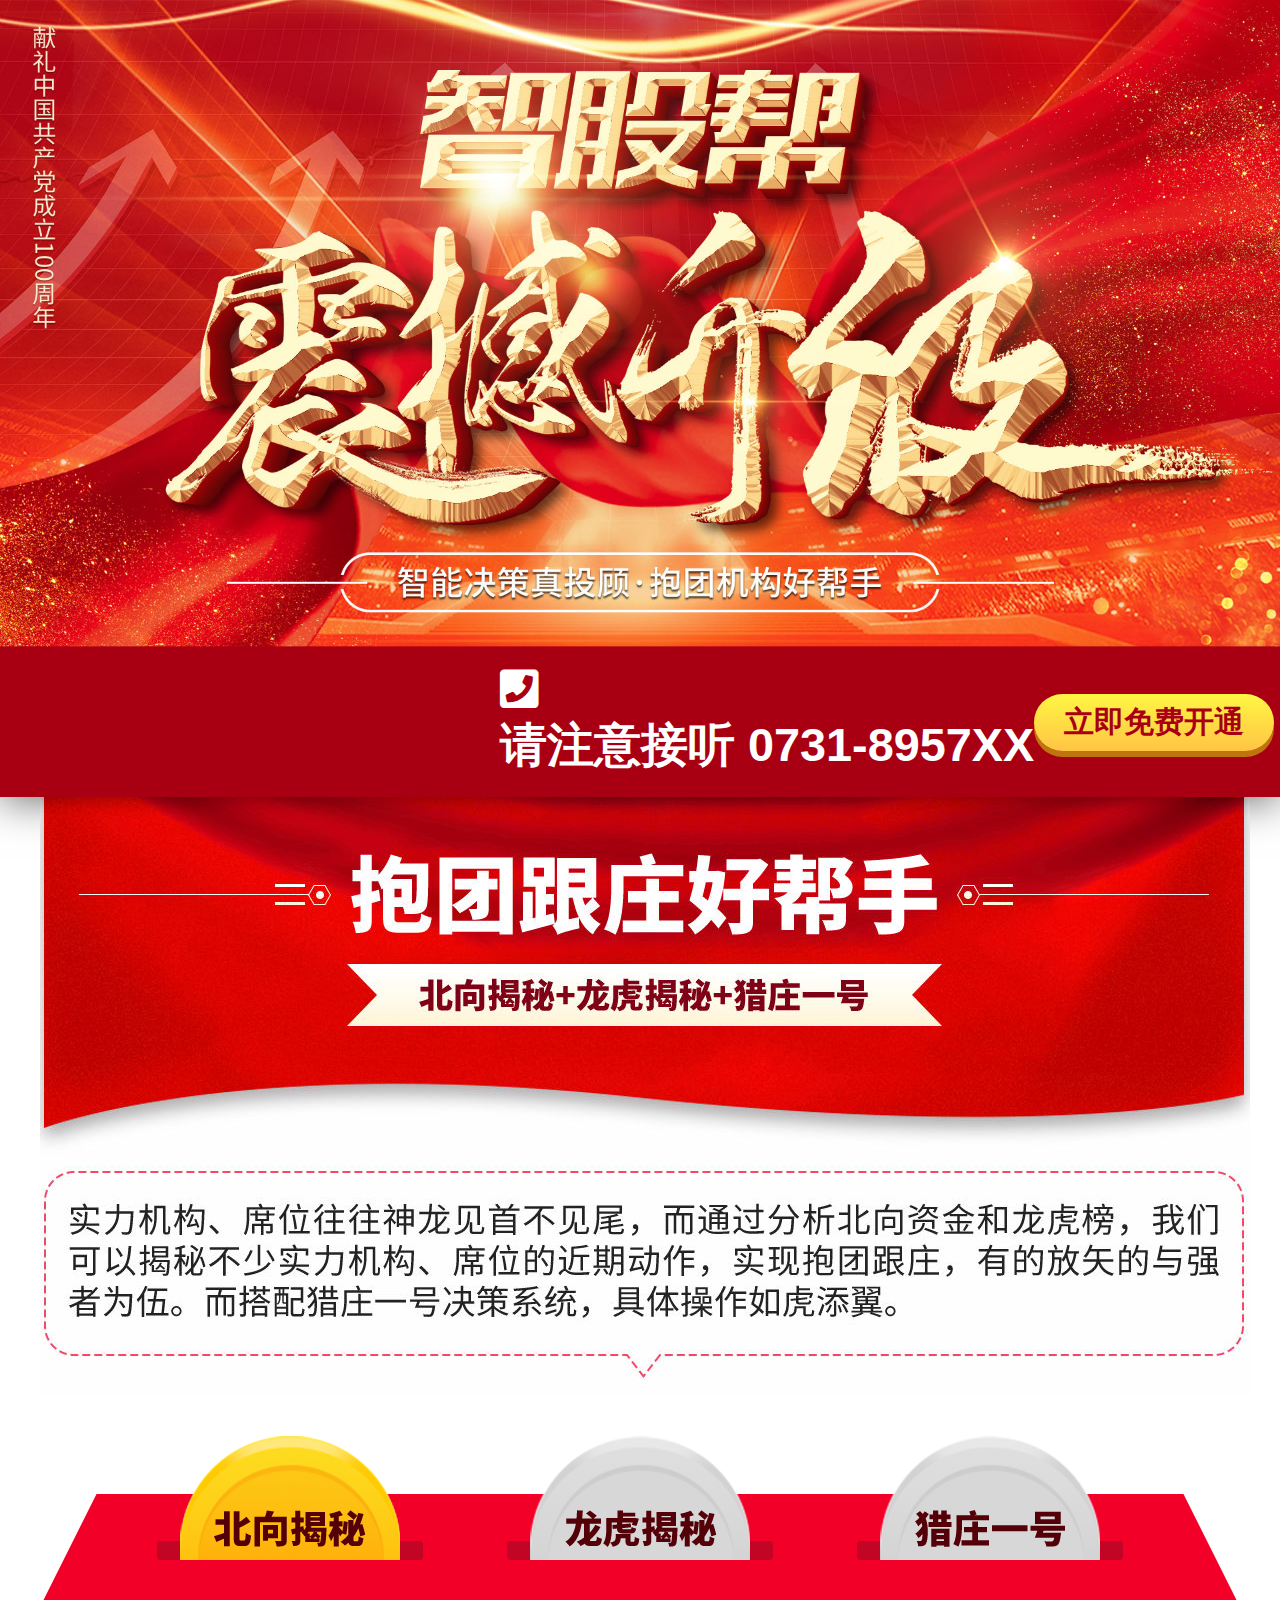
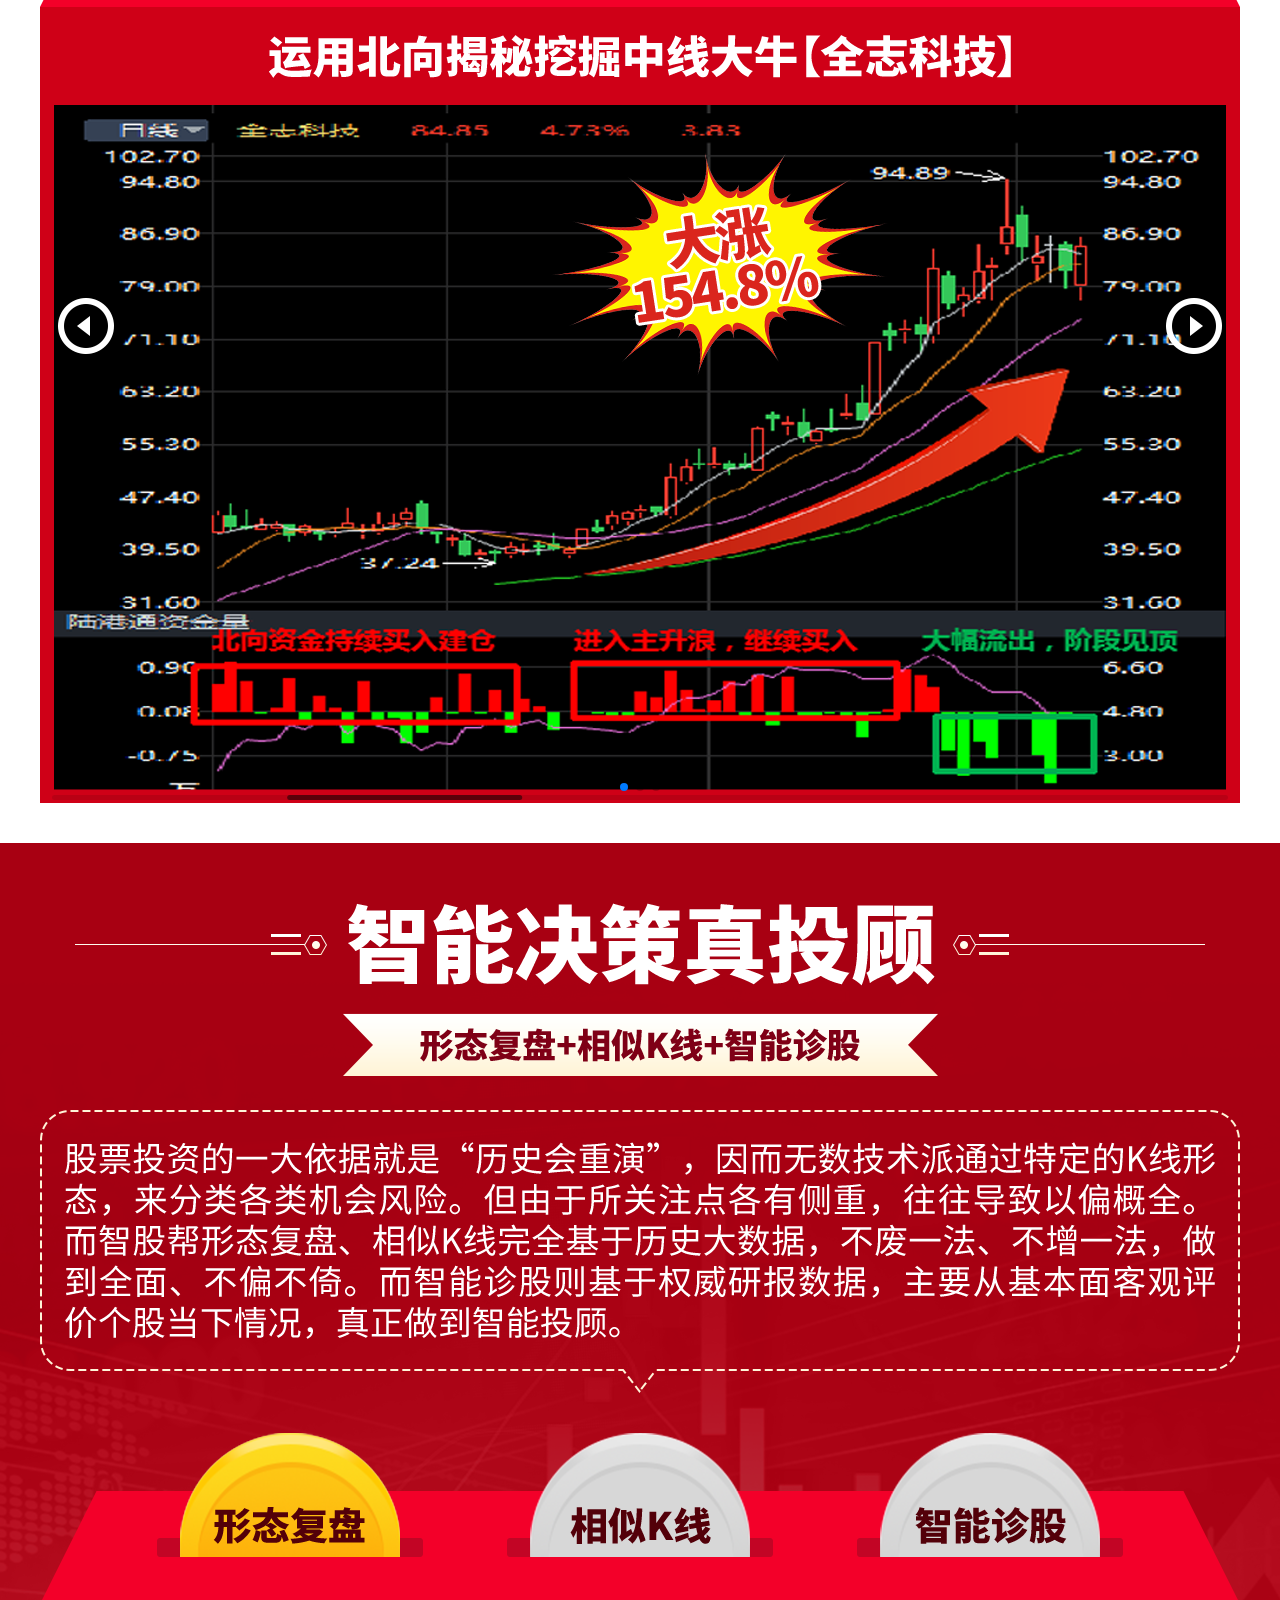
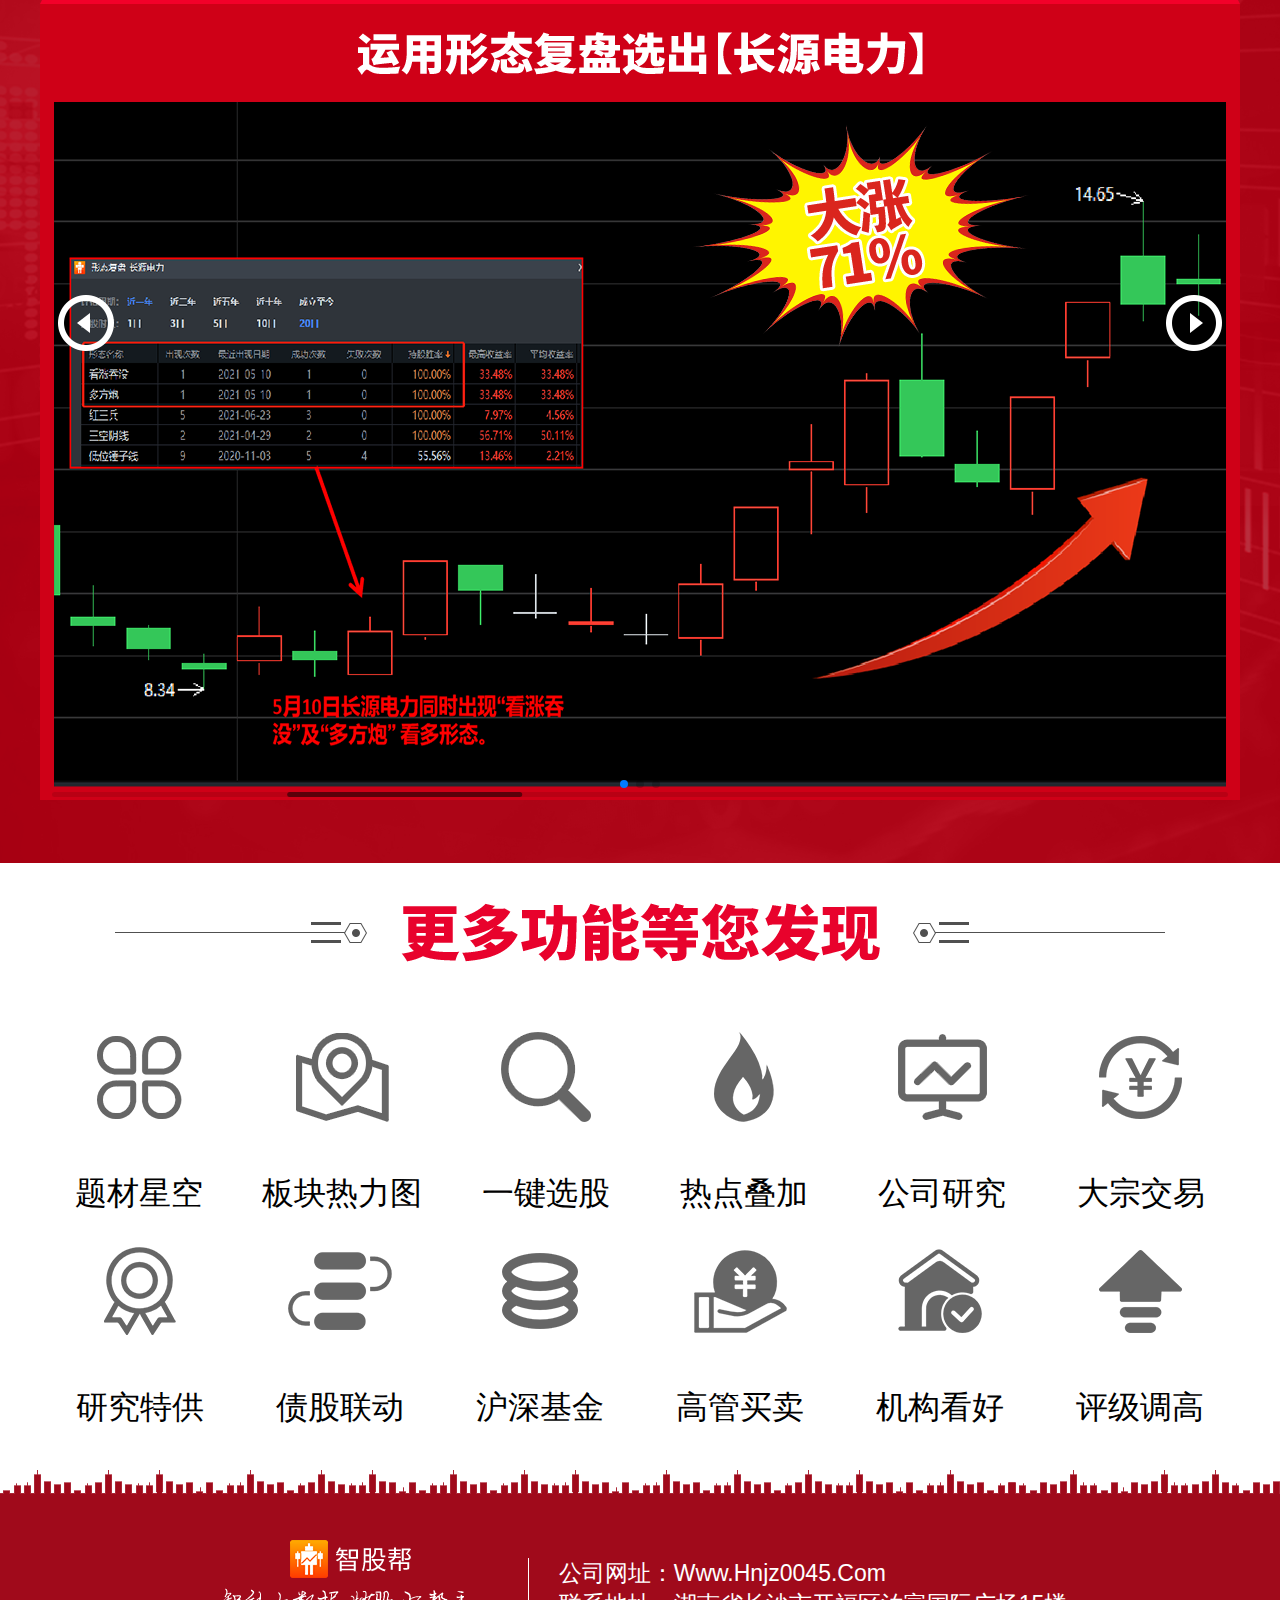
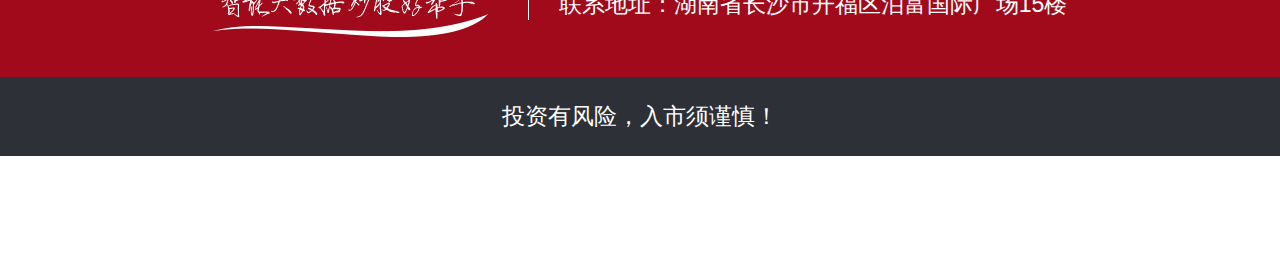
<file: 智股帮全面神级/index.html>
<!DOCTYPE html>
<html lang="en">
<head>
    <meta charset="UTF-8">
    <title>Title</title>
    <link href="https://cdn.bootcdn.net/ajax/libs/font-awesome/5.15.3/css/all.min.css" rel="stylesheet">
    <!--    <link href="https://cdn.bootcdn.net/ajax/libs/animate.css/4.1.1/animate.min.css" rel="stylesheet">-->
    <link href="css/animate.min.css" rel="stylesheet">
    <link href="css/swiper.min.css" rel="stylesheet">
    <link href="css/style.css" rel="stylesheet">
    <script src="js/jquery-1.11.3.min.js"></script>
    <script src="js/swiper.min.js"></script>

</head>
<body style="height: 3000px">
<div class="banner">
    <div class="banner-box">
        <img alt="" src="images/banner.jpg">
    </div>
    <div class="banner-phone">
        <div class="left animated fadeInUp">
            <i class="fas fa-phone-square "></i>
            <h3 class="">请注意接听 <span>0731-8957XX</span></h3>
        </div>
        <div class="right animated fadeInUp">
            <a class="btn" href="#">立即免费开通</a>
        </div>

    </div>
</div>
<!--banner ends-->
<!--text starts-->
<section>
    <div class="text-box w1200">
        <img alt="" src="images/text.jpg">
    </div>
</section>
<section class="slide-one w1200">
    <div class=" swiper-container">
        <div class="swiper-wrapper ">
            <div class="swiper-slide"><img alt="" src="images/slideone1.png"></div>
            <div class="swiper-slide"><img alt="" src="images/slideone2.png"></div>
            <div class="swiper-slide"><img alt="" src="images/slideone3.png"></div>
        </div>
        <!-- 如果需要分页器 -->
        <div class="swiper-pagination"></div>

        <!-- 如果需要导航按钮 -->
        <div class="swiper-button-prev"></div>
        <div class="swiper-button-next"></div>
        <!-- 如果需要滚动条 -->
        <div class="swiper-scrollbar"></div>
    </div>
</section>

<section class="block-2">
    <div class="container w1200">
        <div class="header">
            <img alt="" src="images/header.png">
        </div>
        <div class="slide-two">
            <div class=" swiper-container">
                <div class="swiper-wrapper ">
                    <div class="swiper-slide"><img alt="" src="images/slidetwo1.png"></div>
                    <div class="swiper-slide"><img alt="" src="images/slidetwo2.png"></div>
                    <div class="swiper-slide"><img alt="" src="images/slidetwo3.png"></div>
                </div>
                <!-- 如果需要分页器 -->
                <div class="swiper-pagination"></div>

                <!-- 如果需要导航按钮 -->
                <div class="swiper-button-prev"></div>
                <div class="swiper-button-next"></div>
                <!-- 如果需要滚动条 -->
                <div class="swiper-scrollbar"></div>
            </div>
        </div>
    </div>
</section>

<section class="block-3">
    <div class="container w1200">
        <div class="header">
            <img alt="" src="images/block-3-header.png">
        </div>
        <div class="content">
            <ul>
                <li>
                    <i></i>
                    <span>题材星空</span>
                </li>
                <li>
                    <i></i>
                    <span>板块热力图</span>
                </li>
                <li>
                    <i></i>
                    <span>一键选股</span>
                </li>
                <li>
                    <i></i>
                    <span>热点叠加</span>
                </li>
                <li>
                    <i></i>
                    <span>公司研究</span>
                </li>
                <li>
                    <i></i>
                    <span>大宗交易</span>
                </li>
            </ul>
            <ul>
                <li>
                    <i></i>
                    <span>研究特供</span>
                </li>
                <li>
                    <i></i>
                    <span>债股联动</span>
                </li>
                <li>
                    <i></i>
                    <span>沪深基金</span>
                </li>
                <li>
                    <i></i>
                    <span>高管买卖</span>
                </li>
                <li>
                    <i></i>
                    <span>机构看好</span>
                </li>
                <li>
                    <i></i>
                    <span>评级调高</span>
                </li>
            </ul>
        </div>

    </div>

</section>
<footer>
    <div class="top-bg">

    </div>
    <div class="middle-bg">
        <div class="container w1200">

            <div class="header">
                <div class="left">
                    <div class="logo">
                        <img alt="" src="images/logo-zgb.png">
                    </div>
                </div>
                <div class="right">
                    <p>公司网址：www.hnjz0045.com</p>
                    <p>联系地址：湖南省长沙市开福区泊富国际广场15楼</p>
                </div>
            </div>

        </div>
    </div>
    <div class="bottom-bg">投资有风险，入市须谨慎！</div>
    <div style="height: 112px;opacity: 0"></div>
</footer>
<div class="fix-bg" id="fix-bg">
    <img src="images/fix-bg.png" alt="">
    <a href="#" class="btn">立即免费开通</a>
</div>
<script>
    $(window).scroll(function(){
        var scrollTop = $(this).scrollTop();
        // alert(scrollTop);
        console.log(scrollTop)

        var scrollHeight = $(document).height();
        console.log(scrollHeight)

        var windowHeight = $(this).height();
        console.log(windowHeight)
        if(scrollTop + windowHeight == scrollHeight){
            alert("已经到最底部了！");
        }
    });
</script>
<!--text end-->
<script>

    var mySwiper = new Swiper('.swiper-container', {
        // direction: 'vertical', // 垂直切换选项
        loop: true, // 循环模式选项

        // 如果需要分页器
        pagination: {
            el: '.swiper-pagination',
        },

        // 如果需要前进后退按钮
        navigation: {
            nextEl: '.swiper-button-next',
            prevEl: '.swiper-button-prev',
        },

        // 如果需要滚动条
        scrollbar: {
            el: '.swiper-scrollbar',
        },
        autoplay: true

    })
</script>
</body>
</html>
</file>
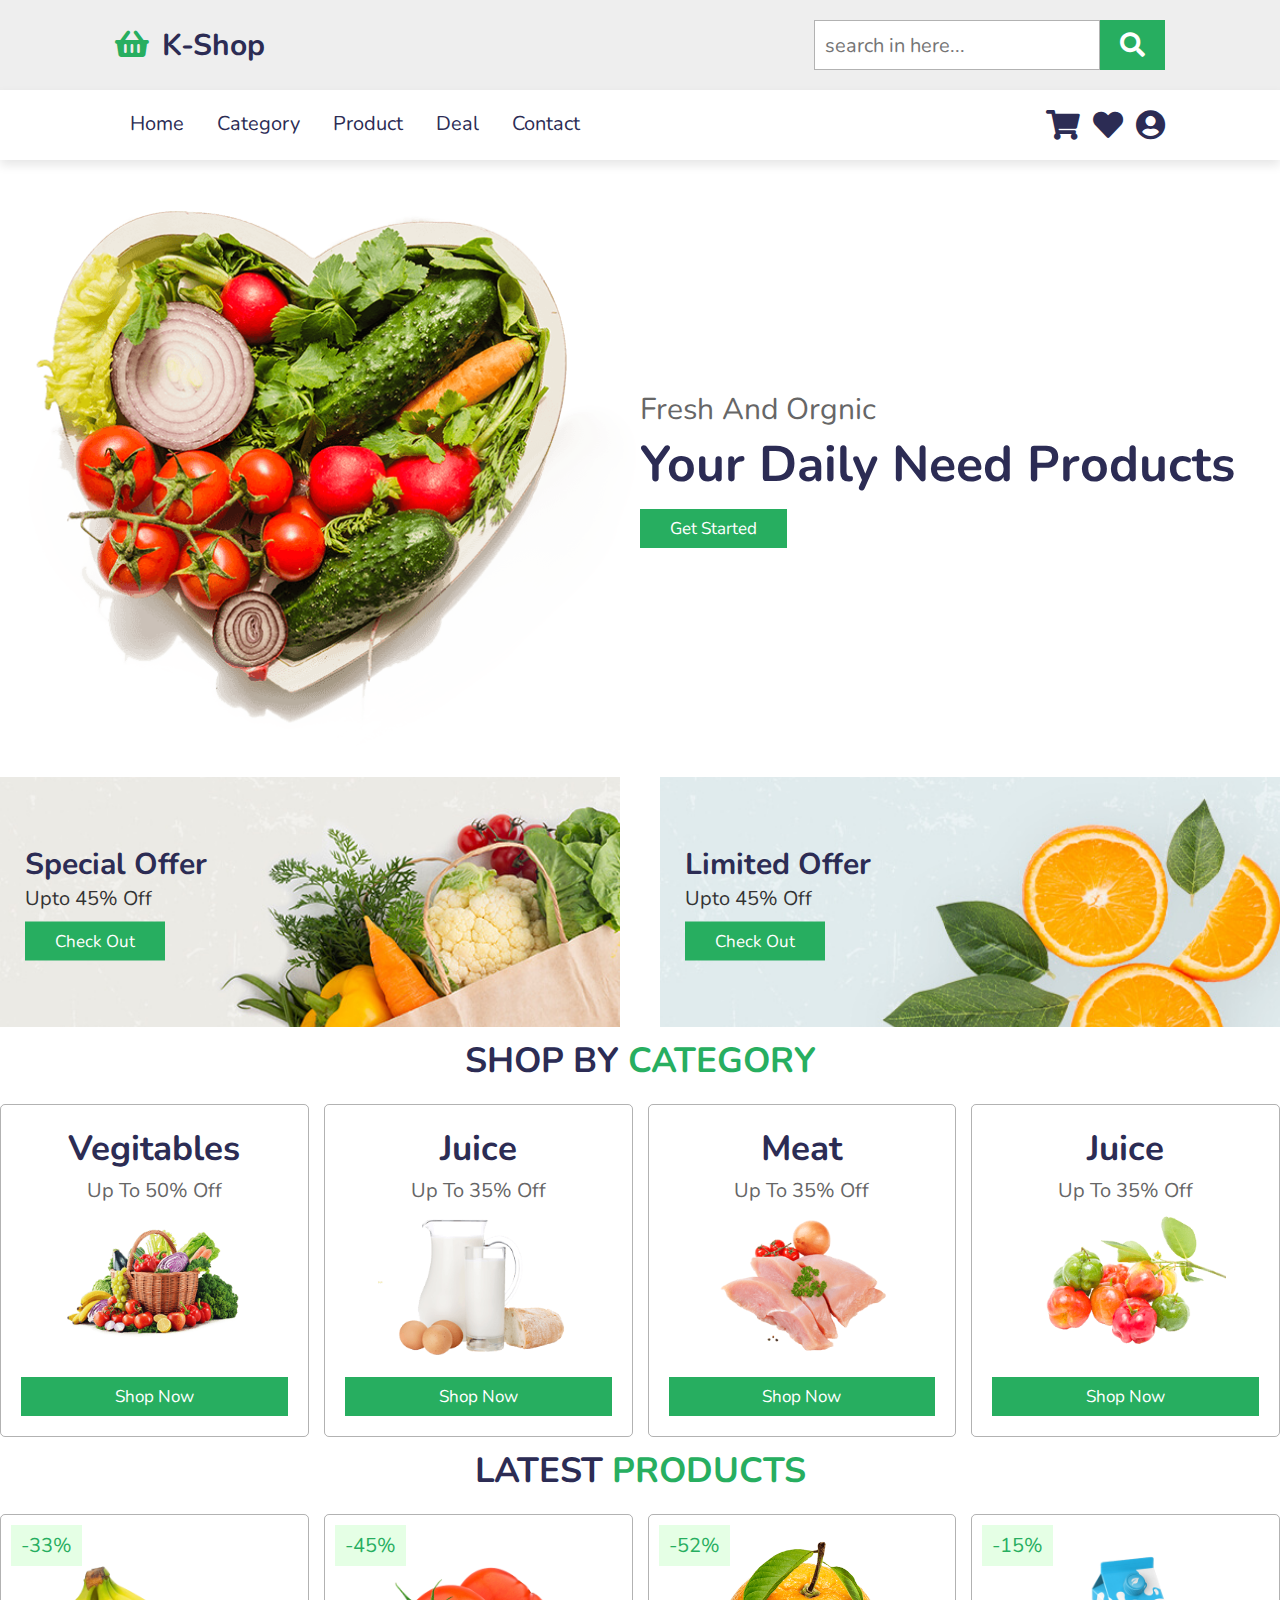
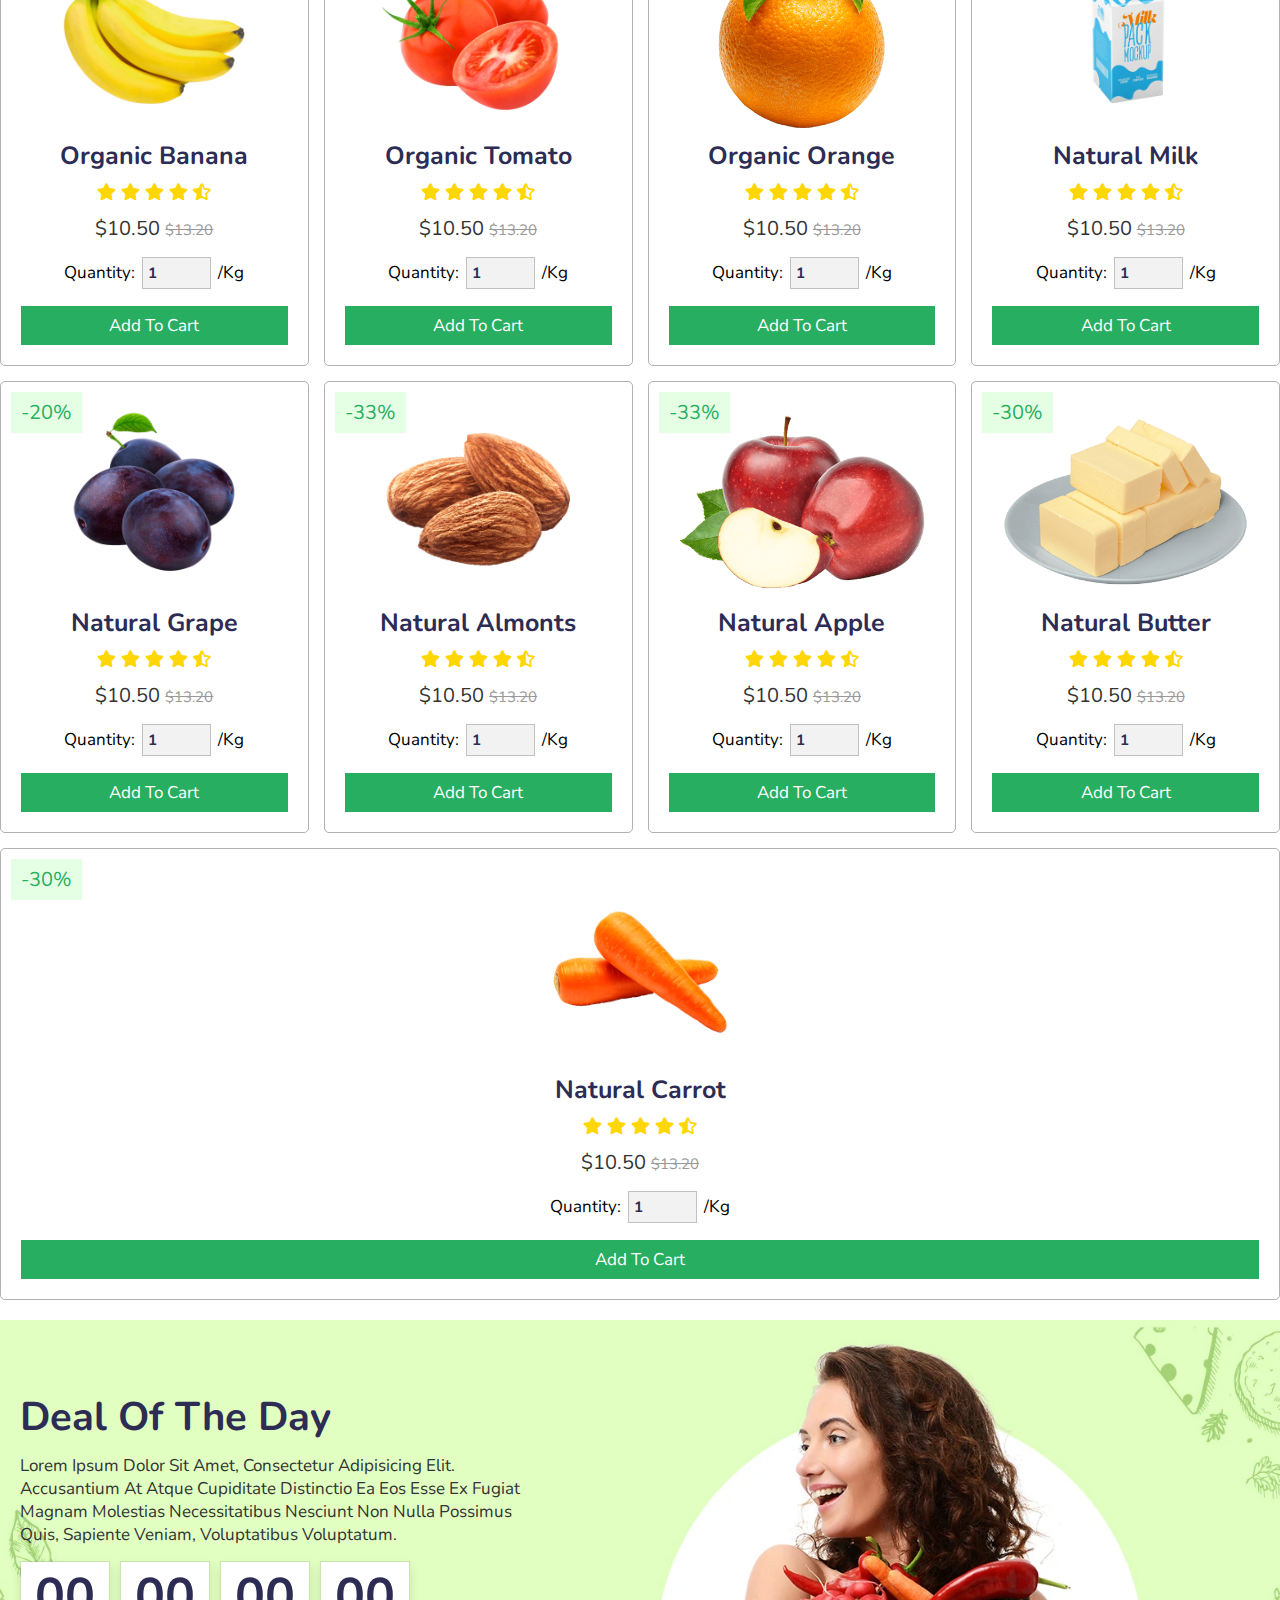
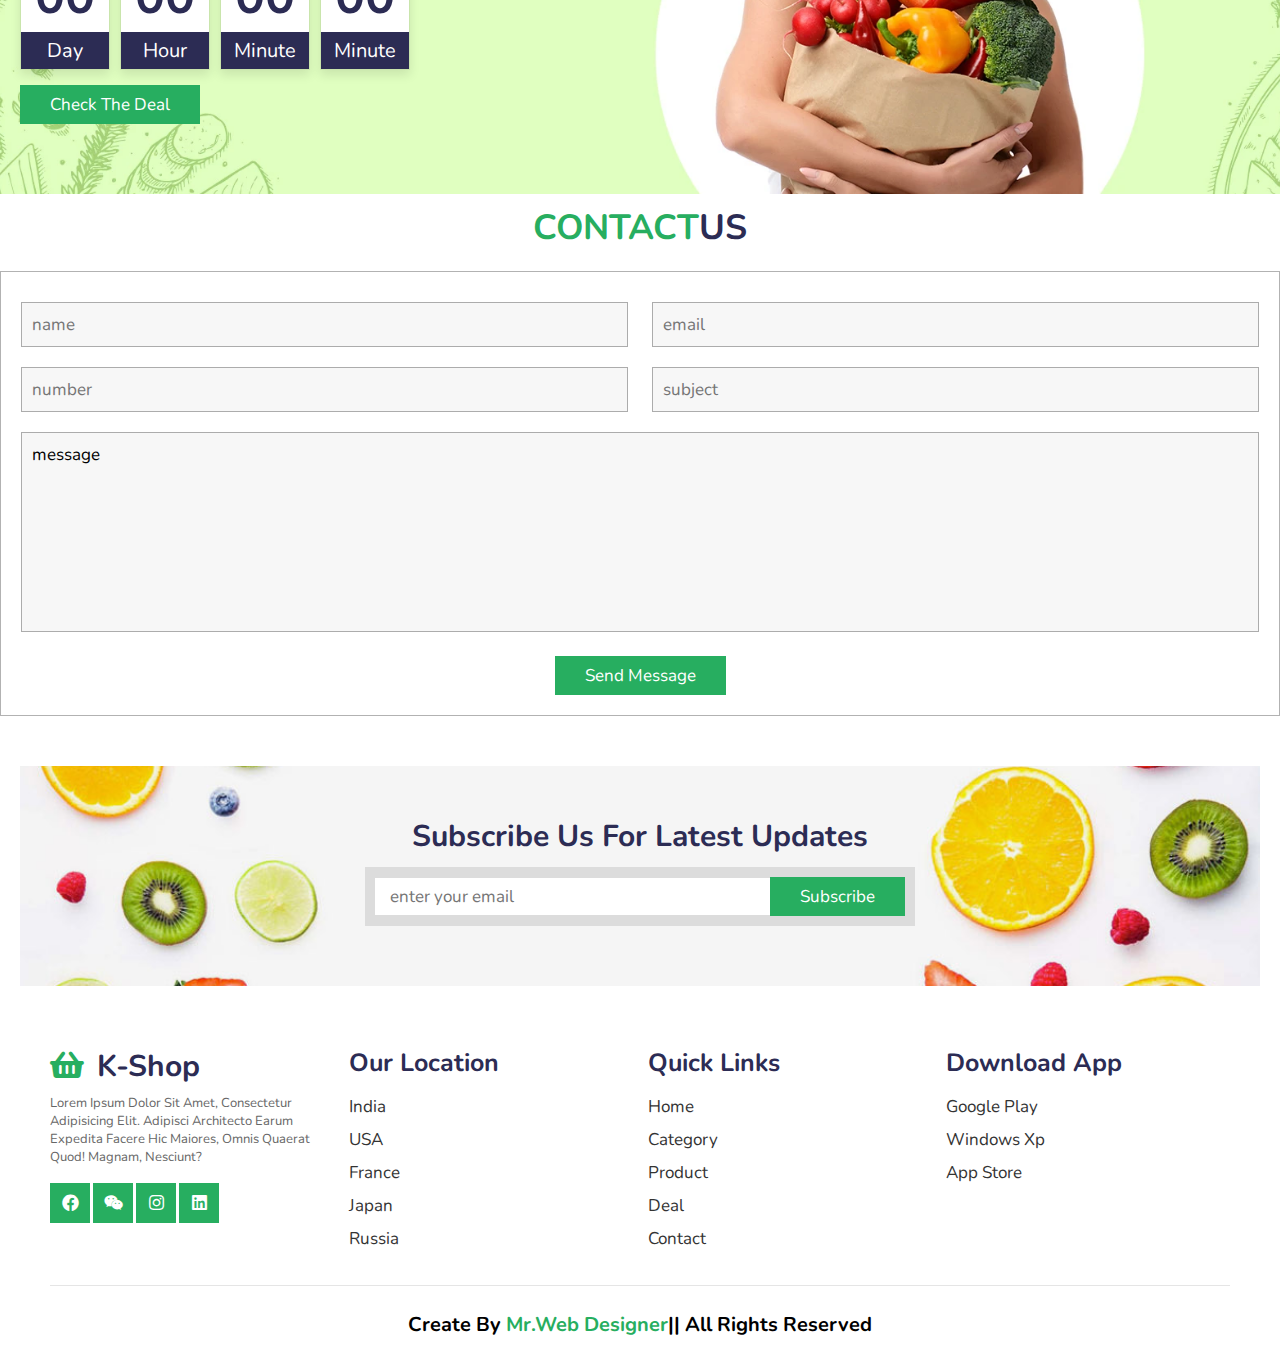
<file: 网上杂货铺/index.html>
<!doctype html>
<html lang="en">
<head>
    <meta charset="UTF-8">
    <meta content="width=device-width, user-scalable=no, initial-scale=1.0, maximum-scale=1.0, minimum-scale=1.0"
          name="viewport">
    <meta content="ie=edge" http-equiv="X-UA-Compatible">
    <title>网上杂货铺</title>
    <!--    font awesome cdn link-->
    <link href="https://cdn.bootcdn.net/ajax/libs/font-awesome/5.15.3/css/all.min.css" rel="stylesheet">
    <!--    自定义 css 样式-->
    <link href="css/style.css" rel="stylesheet">
</head>
<body>
<!--header section starts-->
<div class="header-1">
    <a class="logo" href="#"><i class="fas fa-shopping-basket"></i> K-shop</a>
    <form action="" class="search-box-container">
        <input id="search-box" placeholder="search in here..." type="search">
        <label class="fas fa-search" for="search-box"></label>
    </form>
</div>
<div class="header-2">
    <div class="fas fa-bars" id="menu-bar"></div>
    <nav class="navbar">
        <a href="#home">home</a>
        <a href="#category">category</a>
        <a href="#product">product</a>
        <a href="#deal">deal</a>
        <a href="#contact">contact</a>
    </nav>
    <div class="icons">
        <a class="fas fa-shopping-cart" href="#"></a>
        <a class="fas fa-heart" href="#"></a>
        <a class="fas fa-user-circle" href="#"></a>
    </div>
</div>
<!--header section ends-->

<!--home section starts-->
<section class="home" id="home">
    <div class="image">
        <img alt="" src="images/home-img.png">
    </div>
    <div class="content">
        <span>fresh and orgnic</span>
        <h3>your daily need products</h3>
        <a class="btn" href="#">get started</a>
    </div>
</section>
<!--home section ends-->
<!--banner section starts-->
<section class="banner-container ">
    <div class="banner">
        <img alt="" class="" src="images/banner-1.jpg">
        <div class="content ">
            <h3>
                special offer
            </h3>
            <p>
                upto 45% off
            </p>
            <a class="btn" href="#">check out</a>
        </div>
    </div>
    <div class="banner">
        <img alt="" class="" src="images/banner-2.jpg">
        <div class="content ">
            <h3>
                limited offer
            </h3>
            <p>
                upto 45% off
            </p>
            <a class="btn" href="#">check out</a>
        </div>
    </div>
</section>
<!--banner section ends-->
<!--category section starts-->
<section class="category" id="category">
    <h1 class="heading">shop by <span>category</span></h1>
    <div class="box-container">
        <div class="box">
            <h3>vegitables</h3>
            <p>up to 50% off</p>
            <img src="images/category-1.png" alt="">
            <a href="" class="btn" >shop now</a>
        </div>
        <div class="box">
            <h3>juice</h3>
            <p>up to 35% off</p>
            <img alt="" src="images/category-2.png">
            <a class="btn" href="">shop now</a>
        </div>
        <div class="box">
            <h3>meat</h3>
            <p>up to 35% off</p>
            <img alt="" src="images/category-3.png">
            <a class="btn" href="">shop now</a>
        </div>
        <div class="box">
            <h3>juice</h3>
            <p>up to 35% off</p>
            <img alt="" src="images/category-4.png">
            <a class="btn" href="">shop now</a>
        </div>
    </div>
</section>
<!--category section ends-->
<!--product section starts-->
<section class="product" id="product">
    <h1 class="heading">latest <span>products</span></h1>
    <div class="box-container">
        <div class="box">
            <span class="discount">-33%</span>
            <div class="icons">
                <a href="#" class="fas fa-heart"></a>
                <a href="#" class="fas fa-share"></a>
                <a href="#" class="fas fa-eye"></a>
            </div>
            <img src="images/product-1.png" alt="">
            <h3>organic banana</h3>
            <div class="star">
                <i class="fas fa-star"></i>
                <i class="fas fa-star"></i>
                <i class="fas fa-star"></i>
                <i class="fas fa-star"></i>
                <i class="fas fa-star-half-alt"></i>
            </div>
            <div class="price">$10.50 <span>$13.20</span> </div>
            <div class="quantity">
                <span>quantity: </span>
                <input type="number" min="1" max="100" value="1">
                <span>/kg </span>
            </div>
            <a href="" class="btn">add to cart</a>
        </div>
        <div class="box">
            <span class="discount">-45%</span>
            <div class="icons">
                <a class="fas fa-heart" href="#"></a>
                <a class="fas fa-share" href="#"></a>
                <a class="fas fa-eye" href="#"></a>
            </div>
            <img alt="" src="images/product-2.png">
            <h3>organic tomato</h3>
            <div class="star">
                <i class="fas fa-star"></i>
                <i class="fas fa-star"></i>
                <i class="fas fa-star"></i>
                <i class="fas fa-star"></i>
                <i class="fas fa-star-half-alt"></i>
            </div>
            <div class="price">$10.50 <span>$13.20</span></div>
            <div class="quantity">
                <span>quantity: </span>
                <input max="100" min="1" type="number" value="1">
                <span>/kg </span>
            </div>
            <a class="btn" href="">add to cart</a>
        </div> <div class="box">
            <span class="discount">-52%</span>
            <div class="icons">
                <a class="fas fa-heart" href="#"></a>
                <a class="fas fa-share" href="#"></a>
                <a class="fas fa-eye" href="#"></a>
            </div>
            <img alt="" src="images/product-3.png">
            <h3>organic orange</h3>
            <div class="star">
                <i class="fas fa-star"></i>
                <i class="fas fa-star"></i>
                <i class="fas fa-star"></i>
                <i class="fas fa-star"></i>
                <i class="fas fa-star-half-alt"></i>
            </div>
            <div class="price">$10.50 <span>$13.20</span></div>
            <div class="quantity">
                <span>quantity: </span>
                <input max="100" min="1" type="number" value="1">
                <span>/kg </span>
            </div>
            <a class="btn" href="">add to cart</a>
        </div>
        <div class="box">
            <span class="discount">-15%</span>
            <div class="icons">
                <a class="fas fa-heart" href="#"></a>
                <a class="fas fa-share" href="#"></a>
                <a class="fas fa-eye" href="#"></a>
            </div>
            <img alt="" src="images/product-4.png">
            <h3>natural milk</h3>
            <div class="star">
                <i class="fas fa-star"></i>
                <i class="fas fa-star"></i>
                <i class="fas fa-star"></i>
                <i class="fas fa-star"></i>
                <i class="fas fa-star-half-alt"></i>
            </div>
            <div class="price">$10.50 <span>$13.20</span></div>
            <div class="quantity">
                <span>quantity: </span>
                <input max="100" min="1" type="number" value="1">
                <span>/kg </span>
            </div>
            <a class="btn" href="">add to cart</a>
        </div>
        <div class="box">
            <span class="discount">-20%</span>
            <div class="icons">
                <a class="fas fa-heart" href="#"></a>
                <a class="fas fa-share" href="#"></a>
                <a class="fas fa-eye" href="#"></a>
            </div>
            <img alt="" src="images/product-5.png">
            <h3>natural Grape</h3>
            <div class="star">
                <i class="fas fa-star"></i>
                <i class="fas fa-star"></i>
                <i class="fas fa-star"></i>
                <i class="fas fa-star"></i>
                <i class="fas fa-star-half-alt"></i>
            </div>
            <div class="price">$10.50 <span>$13.20</span></div>
            <div class="quantity">
                <span>quantity: </span>
                <input max="100" min="1" type="number" value="1">
                <span>/kg </span>
            </div>
            <a class="btn" href="">add to cart</a>
        </div>
        <div class="box">
            <span class="discount">-33%</span>
            <div class="icons">
                <a class="fas fa-heart" href="#"></a>
                <a class="fas fa-share" href="#"></a>
                <a class="fas fa-eye" href="#"></a>
            </div>
            <img alt="" src="images/product-6.png">
            <h3>natural almonts</h3>
            <div class="star">
                <i class="fas fa-star"></i>
                <i class="fas fa-star"></i>
                <i class="fas fa-star"></i>
                <i class="fas fa-star"></i>
                <i class="fas fa-star-half-alt"></i>
            </div>
            <div class="price">$10.50 <span>$13.20</span></div>
            <div class="quantity">
                <span>quantity: </span>
                <input max="100" min="1" type="number" value="1">
                <span>/kg </span>
            </div>
            <a class="btn" href="">add to cart</a>
        </div>
        <div class="box">
            <span class="discount">-33%</span>
            <div class="icons">
                <a class="fas fa-heart" href="#"></a>
                <a class="fas fa-share" href="#"></a>
                <a class="fas fa-eye" href="#"></a>
            </div>
            <img alt="" src="images/product-7.png">
            <h3>natural apple</h3>
            <div class="star">
                <i class="fas fa-star"></i>
                <i class="fas fa-star"></i>
                <i class="fas fa-star"></i>
                <i class="fas fa-star"></i>
                <i class="fas fa-star-half-alt"></i>
            </div>
            <div class="price">$10.50 <span>$13.20</span></div>
            <div class="quantity">
                <span>quantity: </span>
                <input max="100" min="1" type="number" value="1">
                <span>/kg </span>
            </div>
            <a class="btn" href="">add to cart</a>
        </div>
        <div class="box">
            <span class="discount">-30%</span>
            <div class="icons">
                <a class="fas fa-heart" href="#"></a>
                <a class="fas fa-share" href="#"></a>
                <a class="fas fa-eye" href="#"></a>
            </div>
            <img alt="" src="images/product-8.png">
            <h3>natural butter</h3>
            <div class="star">
                <i class="fas fa-star"></i>
                <i class="fas fa-star"></i>
                <i class="fas fa-star"></i>
                <i class="fas fa-star"></i>
                <i class="fas fa-star-half-alt"></i>
            </div>
            <div class="price">$10.50 <span>$13.20</span></div>
            <div class="quantity">
                <span>quantity: </span>
                <input max="100" min="1" type="number" value="1">
                <span>/kg </span>
            </div>
            <a class="btn" href="">add to cart</a>
        </div>
        <div class="box">
            <span class="discount">-30%</span>
            <div class="icons">
                <a class="fas fa-heart" href="#"></a>
                <a class="fas fa-share" href="#"></a>
                <a class="fas fa-eye" href="#"></a>
            </div>
            <img alt="" src="images/product-9.png">
            <h3>natural Carrot</h3>
            <div class="star">
                <i class="fas fa-star"></i>
                <i class="fas fa-star"></i>
                <i class="fas fa-star"></i>
                <i class="fas fa-star"></i>
                <i class="fas fa-star-half-alt"></i>
            </div>
            <div class="price">$10.50 <span>$13.20</span></div>
            <div class="quantity">
                <span>quantity: </span>
                <input max="100" min="1" type="number" value="1">
                <span>/kg </span>
            </div>
            <a class="btn" href="">add to cart</a>
        </div>

    </div>
</section>
<!--product section ends-->
<!--deal section starts-->
<section class="deal" id="deal">
    <div class="content">
        <h3 class="title">deal of the day</h3>
        <p>Lorem ipsum dolor sit amet, consectetur adipisicing elit. Accusantium at atque cupiditate distinctio ea eos esse ex fugiat magnam molestias necessitatibus nesciunt non nulla possimus quis, sapiente veniam, voluptatibus voluptatum.</p>
        <div class="count-down">
            <div class="box">
                <h3 id="day">00</h3>
                <span>day</span>
            </div>
            <div class="box">
                <h3 id="hour">00</h3>
                <span>hour</span>
            </div>
            <div class="box">
                <h3 id="minute">00</h3>
                <span>minute</span>
            </div>
            <div class="box">
                <h3 id="second">00</h3>
                <span>minute</span>
            </div>

        </div>
        <a href="#" class="btn">check the deal</a>
    </div>

</section>
<!--deal section ends-->
<!--contact section start-->
<section class="contact" id="contact">
    <h1 class="heading"> <span>contact</span>us</h1>
    <form action="">
        <div class="inputBox">
            <input type="text" placeholder="name">
            <input type="email" placeholder="email">
        </div>
        <div class="inputBox">
            <input placeholder="number" type="number">
            <input placeholder="subject" type="text">
        </div>
        <textarea name="message" id="" cols="30" rows="10">message</textarea>
        <input type="submit" class="btn" value="send message">
    </form>
</section>
<!--contact section ends-->

<!--newsletter section starts-->
<section class="newsletter">
    <h3>subscribe us for latest updates</h3>
    <form action="">
        <input type="email" placeholder="enter your email" class="box">
        <input type="submit" value="subscribe" class="btn">
    </form>
</section>
<!--newsletter section ends-->
<!--footer section starts-->
<section class="footer">
    <div class="box-container">
        <div class="box">
            <a class="logo" href="#"><i class="fas fa-shopping-basket"></i> K-shop</a>
            <p>Lorem ipsum dolor sit amet, consectetur adipisicing elit. Adipisci architecto earum expedita facere hic maiores, omnis quaerat quod! Magnam, nesciunt?</p>
            <div class="share">
                <a href="#" class="btn fab fa-facebook"></a>
                <a href="#" class="btn fab fa-weixin"></a>
                <a href="#" class="btn fab fa-instagram"></a>
                <a href="#" class="btn fab fa-linkedin"></a>
            </div>
        </div>
        <div class="box">
            <h3>our location</h3>
            <div class="links">
                <a href="#">india</a>
                <a href="#">USA</a>
                <a href="#">france</a>
                <a href="#">japan</a>
                <a href="#">russia</a>
            </div>
        </div>
        <div class="box">
            <h3>quick links</h3>
            <div class="links">
                <a href="#">home</a>
                <a href="#">category</a>
                <a href="#">product</a>
                <a href="#">deal</a>
                <a href="#">contact</a>
            </div>
        </div>
        <div class="box">
            <h3>download app</h3>
            <div class="links">
                <a href="#">google play</a>
                <a href="#">windows xp</a>
                <a href="#">app store</a>

            </div>
        </div>

    </div>
    <h1 class="credit"> create by <span>mr.web designer</span>|| all rights reserved</h1>
</section>
<!--footer section ends-->
<!--自定义 js 文件-->
<script src="js/script.js"></script>
</body>
</html>
</file>
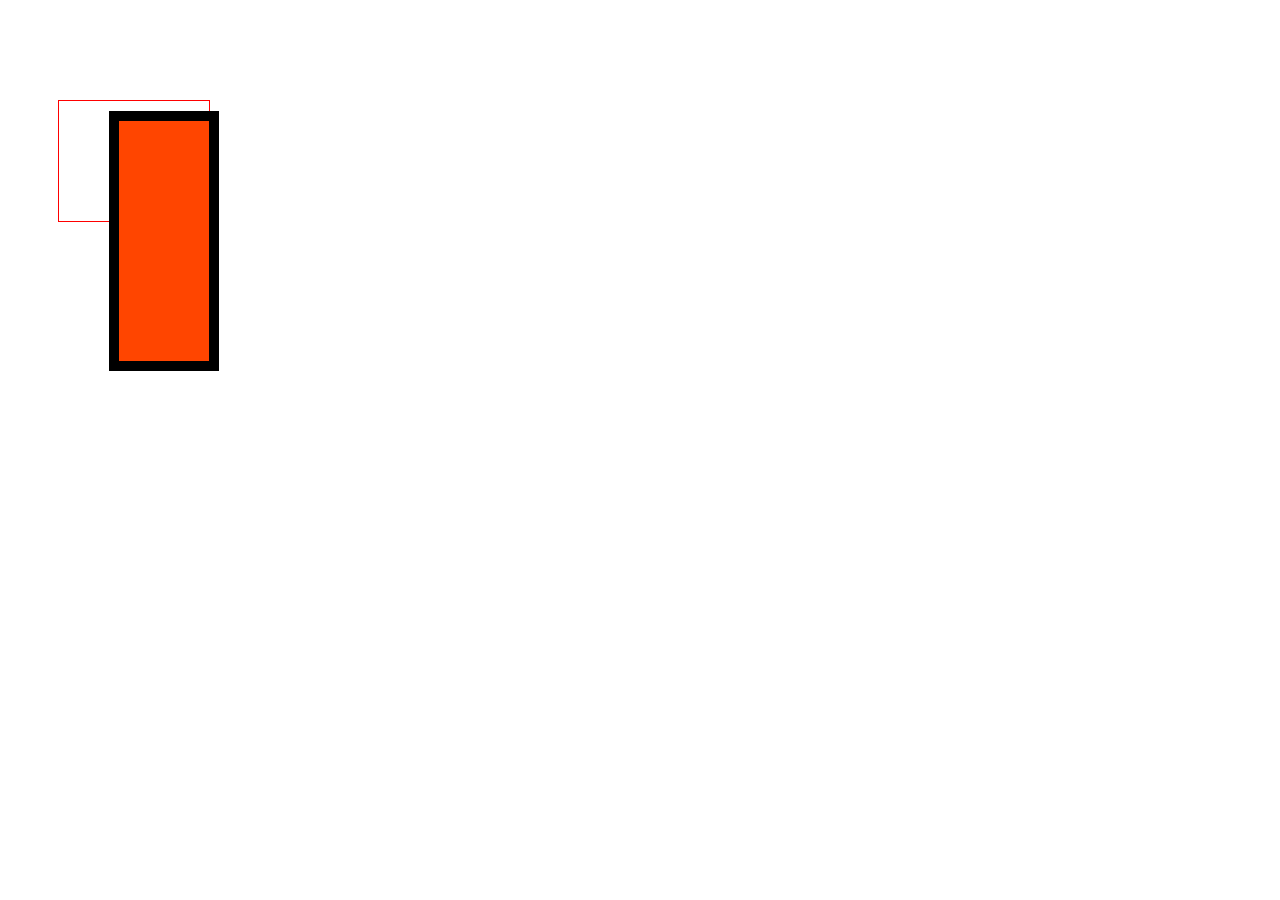
<file: 智股帮全面神级/demo.html>
<!DOCTYPE html>
<html lang="en">
<head>
    <meta charset="UTF-8">
    <title>Document</title>
    <style>
        #outer {
            margin: 100px 50px;
            background: url("demoimg/01.jpeg");
            height: 100px;
            width: 50px;
            padding: 10px 50px;
            /*overflow: scroll;*/
            border: 1px solid red;
            position: relative;
        }

        #inner {
            border: 10px solid black;
            padding: 20px;
            height: 200px;
            width: 50px;
            background-color: orangered;
            position: fixed;
        }
    </style>
</head>
<body>
<div id="outer">
    <div id="inner"></div>
</div>
<script>
   let outer=document.querySelector("#outer");
   let inner=document.querySelector("#inner");
   console.log(inner.offsetParent);
   console.log(inner.offsetTop);
   console.log(inner.offsetLeft);
   console.log(inner.offsetWidth);
   console.log(inner.offsetHeight);
   let bodyElement=document.querySelector("body");
   console.log(bodyElement.offsetParent);



</script>
</body>
</html>
</file>
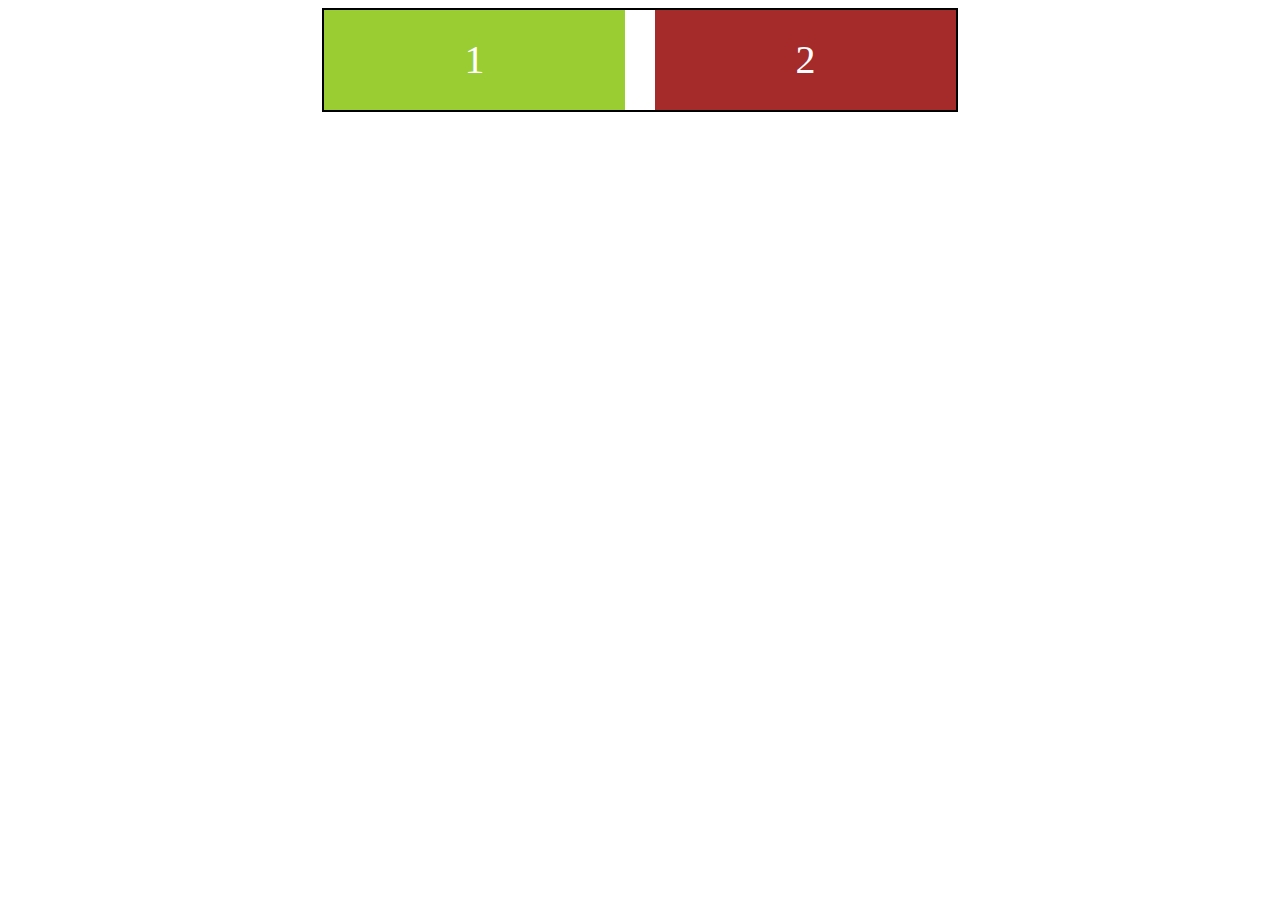
<file: 网上杂货铺/demo.html>
<!DOCTYPE html>
<html lang="en">
<head>
    <meta charset="UTF-8">
    <title>Title</title>
    <style>
        .father{
            margin: 0 auto;
            width: 50%;
            /*width: 300px;*/
            border: 2px solid black;
            display: flex;
            gap: 30px;
            flex-wrap: wrap;

        }
        .box{
            flex:1 1 100px;
            text-align: center;
            height: 100px;
            line-height: 100px;
            font-size: 40px;
            color: #ffffff;
        }
        .box:nth-child(1) {
            background-color: yellowgreen
        }
        .box:nth-child(2){
            background-color: brown;
        }


    </style>
</head>
<body>
<div class="father">
    <div class="box">1</div>
    <div class="box">2</div>
</div>

</body>
</html>
</file>
<file: 智股帮全面神级/css/style.css>
:root {
    --yellow: #ffe244;
    --black: #2c2c54;
}

* {
    font-family: 'Nunito', sans-serif, 'aril';
    margin: 0;
    padding: 0;
    box-sizing: border-box;
    outline: none;
    border: none;
    text-decoration: none;
    text-transform: capitalize;
    transition: all .2s linear;
}

img {
    display: block;
}

*::selection {
    background: var(--yellow);
    color: #fff;
}

.btn {
    /*border: 1px solid red;*/
    display: inline-block;
    /* Permalink - use to edit and share this gradient: https://colorzilla.com/gradient-editor/#ffc444+0,fff644+100 */
    /* Permalink - use to edit and share this gradient: https://colorzilla.com/gradient-editor/#fff644+0,ffc444+100 */
    background: #fff644; /* Old browsers */
    background: -moz-linear-gradient(top, #fff644 0%, #ffc444 100%); /* FF3.6-15 */
    background: -webkit-linear-gradient(top, #fff644 0%, #ffc444 100%); /* Chrome10-25,Safari5.1-6 */
    background: linear-gradient(to bottom, #fff644 0%, #ffc444 100%); /* W3C, IE10+, FF16+, Chrome26+, Opera12+, Safari7+ */
    filter: progid:DXImageTransform.Microsoft.gradient(startColorstr='#fff644', endColorstr='#ffc444', GradientType=0); /* IE6-9 */
    white-space: nowrap;
    color: #a80012;
    padding: .8rem 3rem;
    font-size: 3rem;
    font-weight: bolder;
    text-align: center;
    cursor: pointer;
    border-radius: 5rem;
    box-shadow: 0 .6rem 0 #be750d;
    transform: scale(1);
    animation: myScale 3s infinite;
}

.w1200 {
    width: 120rem;
    margin: 0 auto;
}

@keyframes myScale {
    0% {
        transform: scale(1);
    }
    50% {
        transform: scale(1.2);
    }
    100% {
        transform: scale(1);
    }
}

.btn:hover {
    transform: scale(1.1);
}

html {
    font-size: 62.5%;
    overflow-x: hidden;
    scroll-padding-top: 6.5rem;
    scroll-behavior: smooth;
}

/*banner starts*/
.banner .banner-box img {
    width: 100%;
    height: auto;

}

.banner-phone {
    width: 100%;
    padding: 2rem 50rem;
    background-color: #a80012;
    color: white;
    font-size: 4rem;
    display: flex;
    align-items: center;
    justify-content: space-between;
    box-shadow: 0 .3rem 4rem rgba(0, 0, 0, .6);
}

.banner-phone .left i, .banner-phone .left h3 {
    display: inline-block;
}

.banner-phone .left i {
    font-size: 4.4rem;
}

.banner-phone .left h3 {
    white-space: nowrap;
}


/*banner ends*/

.swiper-button-next {
    /*先将原始箭头的颜色设置为透明的  然后设置一个背景图片  达到修改按钮样式的目的*/
    right: 1.5%;
    left: auto;
    color: rgba(0, 0, 0, 0) !important;
    background: url("../images/btn-right.png") center center no-repeat;
    width: 56px;
    height: 56px;
    background-size: 100%;
}

.swiper-button-prev {
    left: 1.5%;
    right: auto;
    color: rgba(0, 0, 0, 0) !important;
    background: url("../images/btn-left.png") center center no-repeat;
    width: 56px;
    height: 56px;
    background-size: 100%;
}

.slide-one ,.slide-two{
    margin-top: 4rem;
}
.block-2{
    margin-top: 4rem;
    width: 100%;
    height: 1620px;
    background:url("../images/bg.png") center center no-repeat;
}
.block-2 .container .header{
    width: 100%;
    padding-top: 6rem;
}

.block-3 .header img{
     margin: 4rem auto ;
}
.block-3 .container .content ul{
    display: flex;
    justify-content: space-around;
}
.block-3 .container .content ul li {
    display: flex;
    flex-direction: column;
    justify-content: center;
    align-items: center;
}

.block-3 .container .content ul li span{
    font-size: 32px;
    margin-top: 20px;
}
.block-3 .container .content ul li:nth-child(1) i{
    width: 150px;
    height: 150px;
    background:url("../images/icon-tcxk.png") center no-repeat ;
    border-radius: 50%;
    /*border: 1px solid red;*/
}
.block-3 .container .content ul li:nth-child(1):hover i{
    background:#e8022c url("../images/icon-tcxk-h.png" ) center no-repeat;

}
.block-3 .container .content ul li:nth-child(2) i{
    width: 150px;
    height: 150px;
    background:url("../images/icon-bkrlt.png") center no-repeat ;
    border-radius: 50%;
    /*border: 1px solid red;*/
}
.block-3 .container .content ul li:nth-child(2):hover i{
    background:#e8022c url("../images/icon-bkrlt-h.png" ) center no-repeat;

}

.block-3 .container .content ul li:nth-child(3) i{
    width: 150px;
    height: 150px;
    background:url("../images/icon-fdj.png") center no-repeat ;
    border-radius: 50%;
    /*border: 1px solid red;*/
}
.block-3 .container .content ul li:nth-child(3):hover i{
    background:#e8022c url("../images/icon-fdj-h.png" ) center no-repeat;

}

.block-3 .container .content ul li:nth-child(4) i {
    width: 150px;
    height: 150px;
    background: url("../images/icon-hot.png") center no-repeat;
    border-radius: 50%;
    /*border: 1px solid red;*/
}

.block-3 .container .content ul li:nth-child(4):hover i {
    background: #e8022c url("../images/icon-hot-h.png") center no-repeat;

}.block-3 .container .content ul li:nth-child(5) i {
    width: 150px;
    height: 150px;
    background: url("../images/icon-gsyj.png") center no-repeat;
    border-radius: 50%;
    /*border: 1px solid red;*/
}

.block-3 .container .content ul li:nth-child(5):hover i {
    background: #e8022c url("../images/icon-gsyj-h.png") center no-repeat;

}

.block-3 .container .content ul li:nth-child(6) i {
    width: 150px;
    height: 150px;
    background: url("../images/icon-dzjy.png") center no-repeat;
    border-radius: 50%;
    /*border: 1px solid red;*/
}

.block-3 .container .content ul li:nth-child(6):hover i {
    background: #e8022c url("../images/icon-dzjy-h.png") center no-repeat;

}

.block-3 .container .content ul:nth-child(2) li:nth-child(1) i{
    width: 150px;
    height: 150px;
    background:url("../images/icon-yjtg.png") center no-repeat ;
    border-radius: 50%;
    /*border: 1px solid red;*/
}
.block-3 .container .content ul:nth-child(2) li:nth-child(1):hover i{
    background:#e8022c url("../images/icon-yjtg-h.png" ) center no-repeat;

}

.block-3 .container .content ul:nth-child(2) li:nth-child(2) i {
    width: 150px;
    height: 150px;
    background: url("../images/icon-zgld.png") center no-repeat;
    border-radius: 50%;
    /*border: 1px solid red;*/
}

.block-3 .container .content ul:nth-child(2) li:nth-child(2):hover i {
    background: #e8022c url("../images/icon-zgld-h.png") center no-repeat;

}

.block-3 .container .content ul:nth-child(2) li:nth-child(3) i {
    width: 150px;
    height: 150px;
    background: url("../images/icon-hsjj.png") center no-repeat;
    border-radius: 50%;
    /*border: 1px solid red;*/
}

.block-3 .container .content ul:nth-child(2) li:nth-child(3):hover i {
    background: #e8022c url("../images/icon-hsjj-h.png") center no-repeat;

}

.block-3 .container .content ul:nth-child(2) li:nth-child(4) i {
    width: 150px;
    height: 150px;
    background: url("../images/icon-ggmm.png") center no-repeat;
    border-radius: 50%;
    /*border: 1px solid red;*/
}

.block-3 .container .content ul:nth-child(2) li:nth-child(4):hover i {
    background: #e8022c url("../images/icon-ggmm-h.png") center no-repeat;

}

.block-3 .container .content ul:nth-child(2) li:nth-child(5) i {
    width: 150px;
    height: 150px;
    background: url("../images/icon-jgkh.png") center no-repeat;
    border-radius: 50%;
    /*border: 1px solid red;*/
}

.block-3 .container .content ul:nth-child(2) li:nth-child(5):hover i {
    background: #e8022c url("../images/icon-jgkh-h.png") center no-repeat;

}

.block-3 .container .content ul:nth-child(2) li:nth-child(6) i {
    width: 150px;
    height: 150px;
    background: url("../images/icon-pjtg.png") center no-repeat;
    border-radius: 50%;
    /*border: 1px solid red;*/
}

.block-3 .container .content ul:nth-child(2) li:nth-child(6):hover i {
    background: #e8022c url("../images/icon-pjtg-h.png") center no-repeat;

}
footer{
    margin-top: 40px;
}
footer .top-bg{
    height: 30px;
    width: 100%;
    background: url("../images/top-bg.png");
}
footer .middle-bg{
    background-color: #a00a1b;
    padding: 40px;

}
footer .container .header{
    display: flex;
    justify-content: center;
    align-items: center;
    gap: 40px;
}
footer .container .header .right p{
    font-size: 23px;
    color: white;
    border-left: 1px solid white;
    padding-left: 30px;
}

footer .bottom-bg{
    text-align: center;
    background-color: #2e3037;
    color: white;
    font-size: 23px;
    padding: 24px;
}
.fix-bg{
    z-index: 999;
    width: 100%;
    position: fixed;
    bottom: 0;
    left: 0;
    display: none;
}
.fix-bg img{
    width: 100%;
}

.fix-bg a{
    position: absolute;
    top: 18%;
    right: 24%;
}
</file>
<file: 网上杂货铺/css/style.css>
@import url('https://fonts.font.im/css?family=Nunito:200,300,400,700');

:root {
    --green: #27ae60;
    --black: #2c2c54;
}

* {
    font-family: 'Nunito', sans-serif;
    margin: 0;
    padding: 0;
    box-sizing: border-box;
    outline: none;
    border: none;
    text-decoration: none;
    text-transform: capitalize;
    transition: all .2s linear;
}

*::selection {
    background: var(--green);
    color: #fff;
}

html {
    font-size: 62.5%;
    overflow-x: hidden;
    scroll-padding-top: 6.5rem;
    scroll-behavior: smooth;
}

.header-1 {
    background-color: #eee;
    display: flex;
    align-items: center;
    justify-content: space-between;
    padding: 2rem 9%;
}

.logo {
    color: var(--black);
    font-weight: bolder;
    font-size: 3rem;
}

.logo i {
    padding-right: .5rem;
    color: var(--green);
}

.header-1 .search-box-container {
    display: flex;
    height: 5rem;
}

.header-1 .search-box-container #search-box {
    height: 100%;
    width: 100%;
    padding: 1rem;
    font-size: 2rem;
    color: #333;
    border: .1rem solid rgba(0, 0, 0, .3);
    text-transform: none;
}

.header-1 .search-box-container label {
    height: 100%;
    width: 8rem;
    font-size: 2.5rem;
    line-height: 5rem;
    color: #ffffff;
    background-color: var(--green);
    text-align: center;
    cursor: pointer;
}

.header-1 .search-box-container label:hover {
    background-color: var(--black);
}

.header-2 {
    background-color: #ffffff;
    display: flex;
    align-content: center;
    justify-content: space-between;
    padding: 2rem 9%;
    box-shadow: 0 .5rem 1rem rgba(0, 0, 0, 0.1);
    position: relative;
}

.header-2.active {
    position: fixed;
    top: 0;
    left: 0;
    right: 0;
    z-index: 100000;
}

.header-2 .navbar a {
    padding: .5rem 1.5rem;
    font-size: 2rem;
    border-radius: .5rem;
    color: var(--black);
}

.header-2 .navbar a:hover {
    background: var(--green);
    color: #ffffff;
}

.header-2 .icons a {
    font-size: 3rem;
    color: var(--black);
    padding-left: 1rem;
}

.header-2 .icons a:hover {
    color: var(--green);
}

#menu-bar {
    font-size: 3rem;
    border-radius: .5rem;
    border: .1rem solid var(--black);
    padding: .8rem 1.5rem;
    color: var(--black);
    cursor: pointer;
    display: none;
}

/*home section starts*/
.home {
    display: flex;
    align-items: center;
    justify-content: center;
    flex-wrap: wrap;
}

.btn {
    /*border: 1px solid red;*/
    display: inline-block;
    margin-top: 1rem;
    background-color: var(--green);
    color: #ffffff;
    padding: .8rem 3rem;
    font-size: 1.7rem;
    text-align: center;
    cursor: pointer;
}

.btn:hover {
    background: var(--black);
}

.heading {
    text-align: center;
    color: var(--black);
    text-transform: uppercase;
    padding: 1rem;
    font-size: 3.5rem;
    padding-bottom: 2rem;
}

.heading span {
    color: var(--green);
    text-transform: uppercase;
}

.home .image {
    flex: 1 1 40rem;
    padding-top: 5rem;
}

.home .image img {
    width: 100%;
}

.home .content {
    flex: 1 1 40rem;
}

.home .content span {
    font-size: 3rem;
    color: #666;
}

.home .content h3 {
    font-size: 5rem;
    color: var(--black);
}

/*<!--banner section starts-->*/
.bd {
    border: 1px solid red;
}

.banner-container {
    display: flex;
    flex-wrap: wrap;
    gap: 4rem;
}

.banner-container .banner {
    flex: 1 1 40rem;
    height: 25rem;
    overflow: hidden;
    position: relative;
}

.banner-container .banner img {
    height: 100%;
    width: 100%;
    object-fit: cover;
}

.banner-container .banner .content {
    position: absolute;
    top: 50%;
    left: 4%;
    transform: translateY(-50%);
}

.banner-container .banner .content h3 {
    font-size: 3rem;
    color: var(--black);
}

.banner-container .banner .content p {
    font-size: 2rem;
    color: #333333;
}

.banner-container .banner:hover img {
    transform: scale(1.2) rotate(-5deg);
}

/*<!--banner section ends-->*/
/*category section starts*/

.category .box-container {
    display: flex;
    gap: 1.5rem;
    flex-wrap: wrap;
}

.category .box-container .box {
    border: .1rem solid rgba(0, 0, 0, .3);
    border-radius: .5rem;
    text-align: center;
    padding: 2rem;
    flex: 1 1 25rem;
}

.category .box-container .box img {
    width: 20rem;
    margin: 0.5rem 0;
}

.category .box-container .box h3 {
    font-size: 3.5rem;
    color: var(--black);
}

.category .box-container .box p {
    font-size: 2rem;
    color: #666666;
    padding: .5rem 0;
}

.category .box-container .box .btn {
    display: block;
}

/*category section ends*/
/*product section starts*/
.product .box-container {
    display: flex;
    flex-wrap: wrap;
    gap: 1.5rem;
}

.product .box-container .box {
    position: relative;
    flex: 1 1 30rem;
    text-align: center;
    padding: 2rem;
    border: .1rem solid rgba(0, 0, 0, .3);
    border-radius: .5rem;
    overflow: hidden;
}

.product .box-container .box img {
    height: 20rem;
}

.product .box-container .box .discount {
    position: absolute;
    top: 1rem;
    left: 1rem;
    background-color: rgba(0, 255, 0, 0.1);
    color: var(--green);
    padding: .7rem 1rem;
    font-size: 2rem;

}

.product .box-container .box .icons {
    position: absolute;
    top: .5rem;
    right: -6rem;
}

.product .box-container .box:hover .icons {
    position: absolute;
    right: 1rem;
}

.product .box-container .box .icons a {
    display: block;
    height: 4.5rem;
    width: 4.5rem;
    line-height: 4.5rem;
    font-size: 1.7rem;
    color: var(--black);
    background: rgba(0, 0, 0, .05);
    border-radius: 50%;
    margin-top: .7rem;
}

.product .box-container .box .icons a:hover {
    background-color: var(--green);
    color: #ffffff;
}

.product .box-container .box h3 {
    color: var(--black);
    font-size: 2.5rem;
}

.product .box-container .box .star i {
    padding: 1rem .1rem;
    font-size: 1.7rem;
    color: gold;

}

.product .box-container .box .price {
    font-size: 2rem;
    color: #333333;
    padding: .5rem 0;

}

.product .box-container .box .price span {
    font-size: 1.5rem;
    color: #999;
    padding: .5rem 0;
    text-decoration: line-through;

}

.product .box-container .box .quantity {
    display: flex;
    align-items: center;
    justify-content: center;
    padding-top: 1rem;
    padding-bottom: .7rem;
}

.product .box-container .box .quantity span {
    padding: 0 0.7rem;
    font-size: 1.7rem;
}

.product .box-container .box .quantity input {
    border: .1rem solid rgba(0, 0, 0, .2);
    font-size: 1.5rem;
    font-weight: bolder;
    color: var(--black);
    padding: .5rem;
    background-color: rgba(0, 0, 0, .05);
}

.product .box-container .box .btn {
    display: block;
}

/*product section ends*/
/*deal section starts*/
.deal {
    background: url("../images/deal-bg.jpg") no-repeat;
    background-position: center;
    background-size: cover;
    padding: 7rem 2rem;
    margin-top: 2rem;

}

.deal .content {
    max-width: 50rem;
}

.deal .content .title {
    font-size: 4rem;
    color: var(--black);
}

.deal .content p {
    font-size: 1.7rem;
    padding: 1rem 0;
    color: #333333;
}

.deal .content .count-down {
    display: flex;
    gap: 1rem;
    padding: .5rem 0;
}

.deal .content .count-down .box {
    width: 9rem;
    text-align: center;
    box-shadow: 0 .5rem 1rem rgba(0, 0, 0, .1);
    border: .1rem solid rgba(0, 0, 0, .1);
}

.deal .content .count-down .box h3 {
    color: var(--black);
    background: #ffffff;
    height: 7rem;
    line-height: 7rem;
    width: 100%;
    font-size: 5rem;
}

.deal .content .count-down .box span {
    display: block;
    background: var(--black);
    color: #ffffff;
    width: 100%;
    padding: .5rem;
    font-size: 2rem;
}

.contact form {
    text-align: center;
    padding: 2rem;
    border: .1rem solid rgba(0, 0, 0, .3);
}

.contact form .inputBox {
    display: flex;
    justify-content: space-between;
    flex-wrap: wrap;
}

.contact form .inputBox input, .contact form textarea {
    padding: 1rem;
    font-size: 1.7rem;
    background-color: #f7f7f7;
    text-transform: none;
    margin: 1rem 0;
    border: .1rem solid rgba(0, 0, 0, .3);
    width: 49%;
}

.contact form textarea {
    height: 20rem;
    resize: none;
    width: 100%;
}

/*newsletter section starts*/
.newsletter {
    background-image: url("../images/newsletter-bg.jpg");
    background-size: cover;
    background-position: center;
    text-align: center;
    padding: 5rem;
    margin: 5rem 2rem;
}

.newsletter h3{
    font-size: 3rem;
    color: var(--black);
}
.newsletter form{
    max-width: 55rem;
    /*可以缩小*/
    display: flex;
    align-items: center;
    margin: 1rem auto;
    /*居中*/
    background-color: rgba(0,0,0,.1);
    padding: 1rem;
}
.newsletter form .box{
    width: 100%;
    padding: .7rem 1.5rem;
    font-size: 1.7rem;
    color: #333333;
    text-transform: none;
}
.newsletter form .btn{
    margin-top: 0;
}
.newsletter form
/*newsletter section ends*/

/*media queries*/
@media (max-width: 1200px) {
    html {
        font-size: 55%;
        overflow-x: hidden;
        scroll-padding-top: 6.5rem;
        scroll-behavior: smooth;
    }

}

@media (max-width: 991px) {
    .header-1,
    .header-2 {
        padding: 2rem;
    }

    section {
        padding: 2rem;
    }
}

@media (max-width: 768px) {
    #menu-bar {
        display: initial;
    }

    .header-2 .navbar {
        position: absolute;
        top: 100%;
        left: 0;
        right: 0;
        background-color: var(--black);
        padding: 1rem 2rem;
        display: none;
    }

    .header-2 .navbar.active {
        display: initial;
    }

    .header-2 .navbar a {
        font-size: 2.5rem;
        display: block;
        text-align: center;
        background-color: #fff;
        padding: 1rem;
        margin: 1.5rem 0;

    }

    .home .content {
        text-align: center;
    }

    .home .content h3 {
        font-size: 4rem
    }

    .deal {
        background-position: left;
    }

    .deal .content {
        max-width: 100%;
        text-align: center;
    }

    .deal .content .count-down {
        justify-content: center;
    }

    .contact form .inputBox input {
        width: 100%;
    }
    .newsletter h3{
        font-size: 2.2rem;
    }
}
/*footer section starts*/
.footer{
    padding-left: 5rem;
    padding-right: 5rem;
}
.footer .box-container{
    display: flex;
    flex-wrap: wrap;
    gap: 1.5rem;
}
.footer .box-container .box{
    padding: 1rem 0;
    flex:1 1 25rem;
}
.footer .box-container .box .share a{
    padding: 0;
    height: 4rem;
    width:  4rem;
    line-height: 4rem;
    text-align: center;
}
.footer .box-container .box h3{
    font-size: 2.5rem;
    color: var(--black);
}
.footer .box-container .box p{
    font-size: 1.3rem;
    color: #666;
    padding:.7rem 0;
}
.footer .box-container .box .links {
    padding: 1rem 0;
}
.footer .box-container .box .links a{
    display: block;
    padding: .5rem 0;
    font-size: 1.7rem;
    color: #333;
}
.footer .box-container .box .links a:hover{
    text-decoration: underline;
    color: var(--green);
}
.footer .credit{
    padding: 2.5rem 1rem;
    border-top: .1rem solid rgba(0,0,0,.1);
    margin-top: 1rem;
    text-align: center;
    font-size: 2rem;
}
.footer .credit span{
    color: var(--green);
}
/*footer section ends*/
@media (max-width: 450px) {
    html {
        font-size: 50%;
    }

    .heading {
        font-size: 3rem;
    }

    .header-1 {
        flex-flow: column;

    }

    .header-1 .search-box-container {
        width: 100%;
        margin-top: 2rem;
    }

    .logo {
        font-size: 4rem;
    }

    .deal .content .count-down .box h3 {
        font-size: 4rem;
    }

    .deal .content .count-down .box span {
        font-size: 1.5rem;
    }
}
</file>
